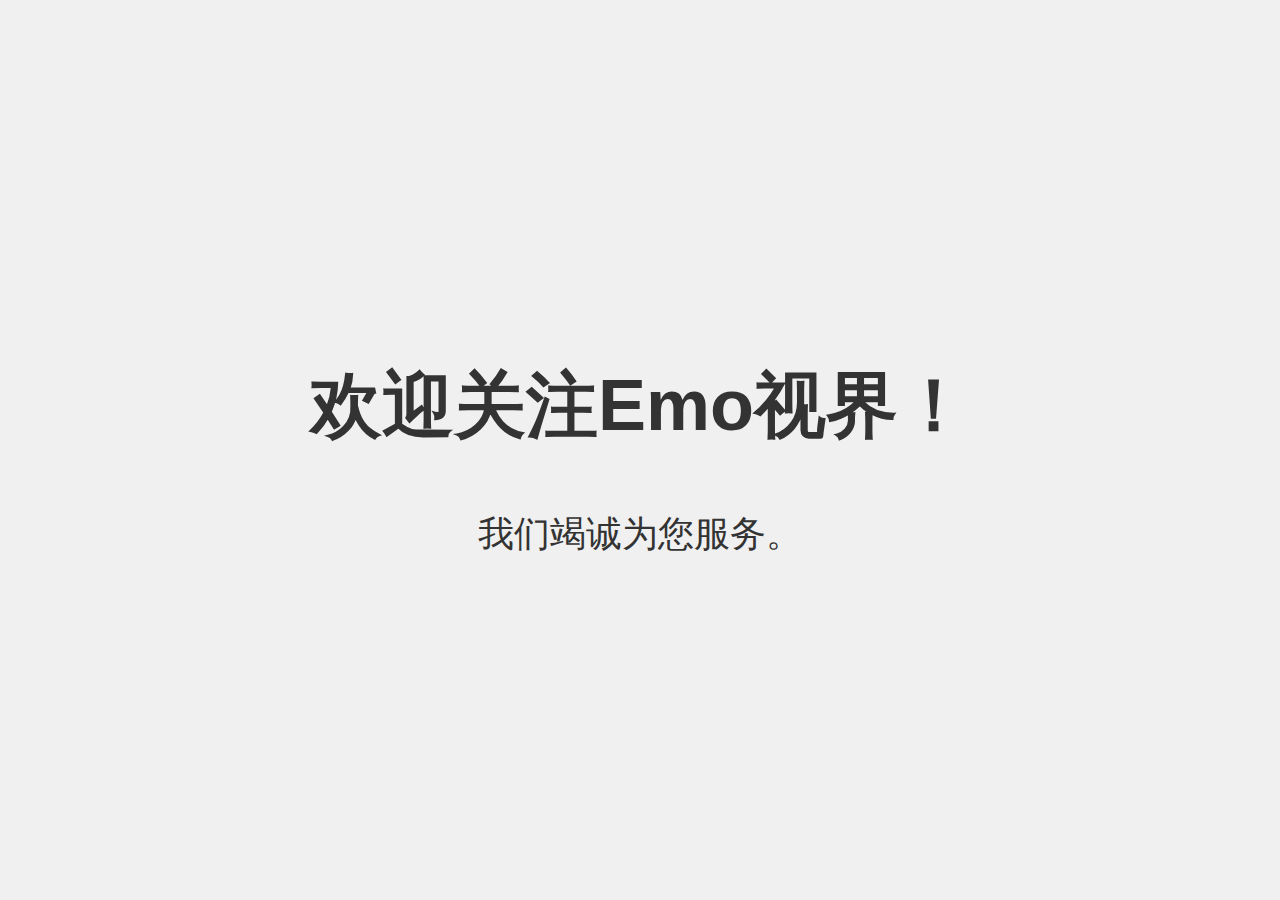
<file: index.html>
<!DOCTYPE html>
<html lang="zh">
<head>
    <meta charset="UTF-8">
    <meta name="viewport" content="width=device-width, initial-scale=1.0">
    <title>欢迎来到Emo视界</title>
    <style>
        body, html {
            margin: 0;
            padding: 0;
            width: 100%;
            height: 100%;
            display: flex;
            justify-content: center;
            align-items: center;
            background-color: #f0f0f0; /* 浅灰色背景 */
            font-family: Arial, sans-serif;
            color: #333; /* 深灰色文字 */
        }
        .welcome-message {
            text-align: center;
            font-size: 36px;
            line-height: 1.5;
        }
    </style>
</head>
<body>

    <div class="welcome-message">
        <h1>欢迎关注Emo视界！</h1>
        <p>我们竭诚为您服务。</p>
    </div>

</body>
</html>
</file>
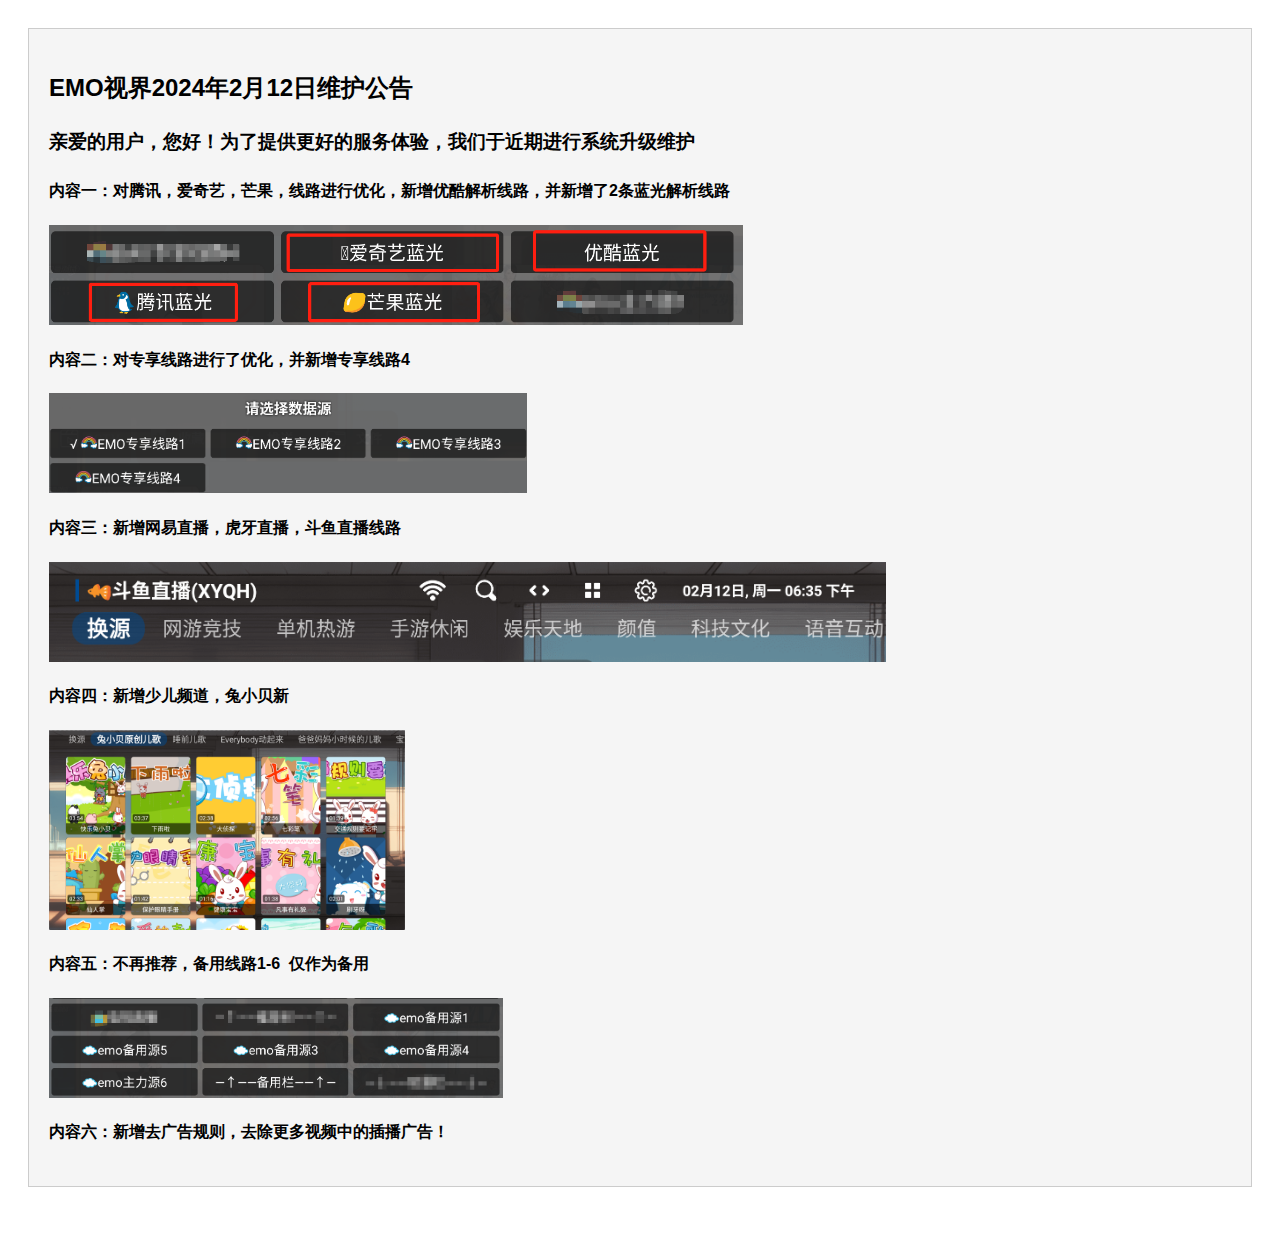
<file: gonggao.html>
<!DOCTYPE html>
<html lang="en">
<head>
    <meta charset="UTF-8">
    <meta name="viewport" content="width=device-width, initial-scale=1.0">
    <title>EMO视界公告</title>
    <style>
        /* 一些基础样式 */
        body {
            font-family: Arial, sans-serif;
            line-height: 1.6;
            padding: 20px;
        }
        .announcement {
            background-color: #f5f5f5;
            border: 1px solid #ccc;
            padding: 20px;
            margin-bottom: 20px;
        }
    </style>
</head>
<body>
    <!-- 公告内容 -->
    <div class="announcement">
        <h2>EMO视界2024年2月12日维护公告</h2>
        <h3>亲爱的用户，您好！为了提供更好的服务体验，我们于近期进行系统升级维护</H3>
            <h4>内容一：对腾讯，爱奇艺，芒果，线路进行优化，新增优酷解析线路，并新增了2条蓝光解析线路</h4>
        <img src="images/A.png" alt="系统升级维护演示图" style="max-width: 100%; max-height: 100px; height: auto; display: block; margin-bottom: 20px;">
        <h4>内容二：​​​对专享线路进行了优化，并新增专享线路4</h4>
        <img src="images/B.png" alt="系统升级维护演示图" style="max-width: 100%; max-height: 100px; height: auto; display: block; margin-bottom: 20px;">
        <h4>内容三：新增网易直播，虎牙直播，斗鱼直播线路</h4>
        <img src="images/C.png" alt="系统升级维护演示图" style="max-width: 100%; max-height: 100px; height: auto; display: block; margin-bottom: 20px;">
        <h4>内容四：新增少儿频道，兔小贝新</h4>
        <img src="images/D.png" alt="系统升级维护演示图" style="max-width: 100%; max-height: 200px; height: auto; display: block; margin-bottom: 20px;">

        <h4>内容五：不再推荐，备用线路1-6  仅作为备用</h4>
        <img src="images/E.png" alt="系统升级维护演示图" style="max-width: 100%; max-height: 100px; height: auto; display: block; margin-bottom: 20px;">
        <h4>内容六：新增去广告规则​​，去除更多视频中的插播广告！</h4>
    </div>
    <script>
    (function () {
        var a_idx = 0;
        window.onclick = function (event) {

        var a = new Array("❤富强❤", "❤民主❤", "❤文明❤", "❤和谐❤", "❤自由❤", "❤平等❤", "❤公正❤", "❤法治❤", "❤爱国❤",

                "❤敬业❤", "❤诚信❤", "❤友善❤");
            var heart = document.createElement("b"); //创建b元素
            heart.onselectstart = new Function('event.returnValue=false'); //防止拖动
            document.body.appendChild(heart).innerHTML = a[a_idx]; //将b元素添加到页面上
            a_idx = (a_idx + 1) % a.length;
            heart.style.cssText = "position: fixed;left:-100%;"; //给p元素设置样式
            var f = 16, // 字体大小
                x = event.clientX - f / 2, // 横坐标
                y = event.clientY - f, // 纵坐标
                c = randomColor(), // 随机颜色
                a = 1, // 透明度
                s = 1.2; // 放大缩小
            var timer = setInterval(function () { //添加定时器
                if (a <= 0) {
                    document.body.removeChild(heart);
                    clearInterval(timer);
                } else {
                    heart.style.cssText = "font-size:16px;cursor: default;position: fixed;color:" +
                        c + ";left:" + x + "px;top:" + y + "px;opacity:" + a + ";transform:scale(" +
                        s + ");";
                    y--;
                    a -= 0.016;
                    s += 0.002;
                }
            }, 15)
        }
        // 随机颜色
        function randomColor() {
            return "rgb(" + (~~(Math.random() * 255)) + "," + (~~(Math.random() * 255)) + "," + (~~(Math
            .random() * 255)) + ")";
        }
    }());
</script>
    <!-- 可以添加更多公告 -->
    
</body>
</html>
</file>
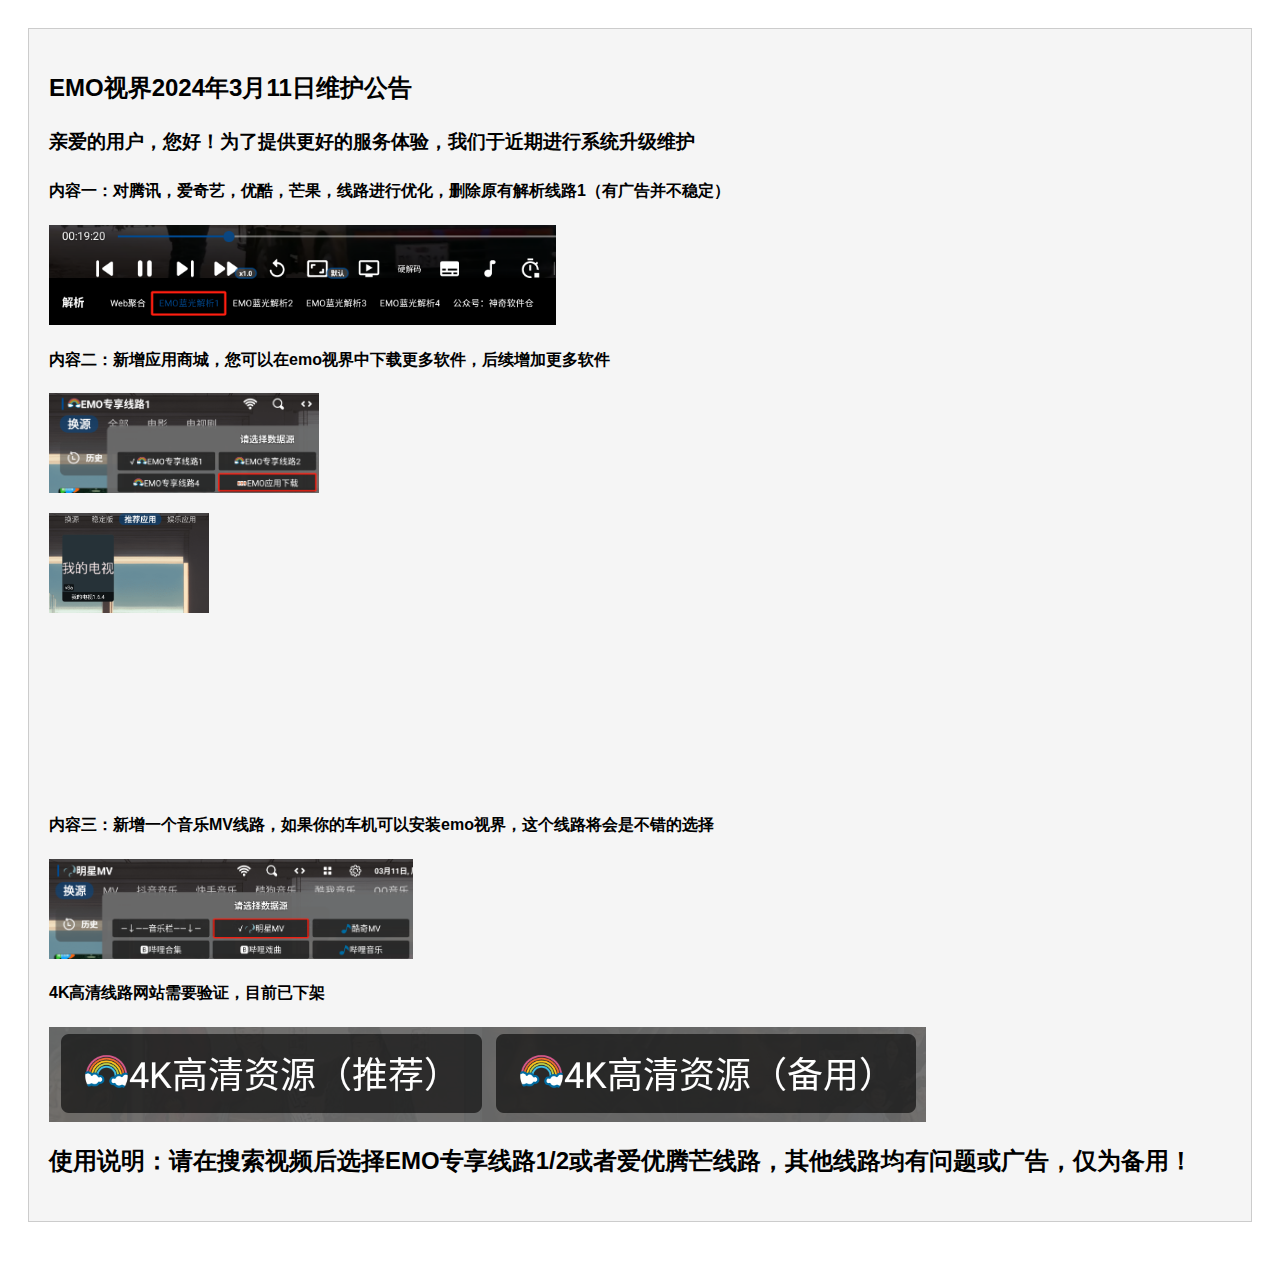
<file: gonggao1.html>
<!DOCTYPE html>
<html lang="en">
<head>
    <meta charset="UTF-8">
    <meta name="viewport" content="width=device-width, initial-scale=1.0">
    <title>EMO视界公告</title>
    <style>
        /* 一些基础样式 */
        body {
            font-family: Arial, sans-serif;
            line-height: 1.6;
            padding: 20px;
        }
        .announcement {
            background-color: #f5f5f5;
            border: 1px solid #ccc;
            padding: 20px;
            margin-bottom: 20px;
        }
    </style>
</head>
<body>
    <!-- 公告内容 -->
    <div class="announcement">
        <h2>EMO视界2024年3月11日维护公告</h2>
        <h3>亲爱的用户，您好！为了提供更好的服务体验，我们于近期进行系统升级维护</H3>
            <h4>内容一：对腾讯，爱奇艺，优酷，芒果，线路进行优化，删除原有解析线路1（有广告并不稳定）</h4>
        <img src="images/A1.png" alt="系统升级维护演示图" style="max-width: 100%; max-height: 100px; height: auto; display: block; margin-bottom: 20px;">
        <h4>内容二：新增应用商城，您可以在emo视界中下载更多软件，后续增加更多软件</h4>
        <img src="images/B1.png" alt="系统升级维护演示图" style="max-width: 100%; max-height: 100px; height: auto; display: block; margin-bottom: 20px;">
        <img src="images/B2.png" alt="系统升级维护演示图" style="max-width: 100%; max-height: 100px; height: auto; display: block; margin-bottom: 20px;">
<iframe src="//player.bilibili.com/player.html?aid=1401671559&bvid=BV1Gr421p7fQ&cid=1466400467&p=1" scrolling="no" border="0" frameborder="no" framespacing="0" allowfullscreen="true"> </iframe>
        
        <h4>内容三：新增一个音乐MV线路，如果你的车机可以安装emo视界，这个线路将会是不错的选择</h4>
        <img src="images/C1.png" alt="系统升级维护演示图" style="max-width: 100%; max-height: 100px; height: auto; display: block; margin-bottom: 20px;">
       <h4>4K高清线路网站需要验证，目前已下架</h4>
<img src="images/D1.png" alt="系统升级维护演示图" style="max-width: 100%; max-height: 200px; height: auto; display: block; margin-bottom: 20px;">
        <h2>使用说明：请在搜索视频后选择EMO专享线路1/2或者爱优腾芒线路，其他线路均有问题或广告，仅为备用！</h2>
    </div>
    <script>
    (function () {
        var a_idx = 0;
        window.onclick = function (event) {

        var a = new Array("❤富强❤", "❤民主❤", "❤文明❤", "❤和谐❤", "❤自由❤", "❤平等❤", "❤公正❤", "❤法治❤", "❤爱国❤",

                "❤敬业❤", "❤诚信❤", "❤友善❤");
            var heart = document.createElement("b"); //创建b元素
            heart.onselectstart = new Function('event.returnValue=false'); //防止拖动
            document.body.appendChild(heart).innerHTML = a[a_idx]; //将b元素添加到页面上
            a_idx = (a_idx + 1) % a.length;
            heart.style.cssText = "position: fixed;left:-100%;"; //给p元素设置样式
            var f = 16, // 字体大小
                x = event.clientX - f / 2, // 横坐标
                y = event.clientY - f, // 纵坐标
                c = randomColor(), // 随机颜色
                a = 1, // 透明度
                s = 1.2; // 放大缩小
            var timer = setInterval(function () { //添加定时器
                if (a <= 0) {
                    document.body.removeChild(heart);
                    clearInterval(timer);
                } else {
                    heart.style.cssText = "font-size:16px;cursor: default;position: fixed;color:" +
                        c + ";left:" + x + "px;top:" + y + "px;opacity:" + a + ";transform:scale(" +
                        s + ");";
                    y--;
                    a -= 0.016;
                    s += 0.002;
                }
            }, 15)
        }
        // 随机颜色
        function randomColor() {
            return "rgb(" + (~~(Math.random() * 255)) + "," + (~~(Math.random() * 255)) + "," + (~~(Math
            .random() * 255)) + ")";
        }
    }());
</script>
    <!-- 可以添加更多公告 -->
    
</body>
</html>
</file>
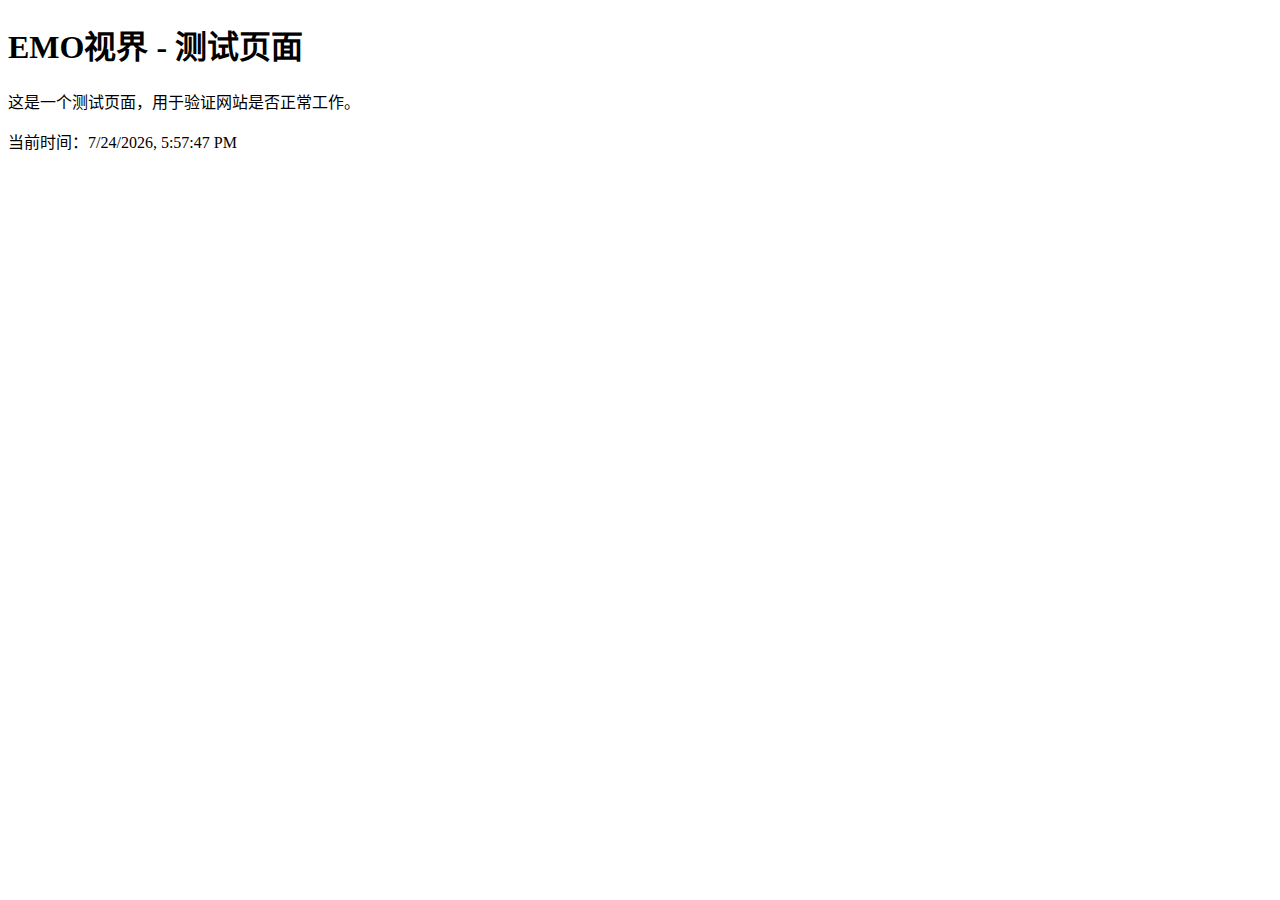
<file: test.html>
<!DOCTYPE html>
<html lang="zh-CN">
<head>
    <meta charset="UTF-8">
    <meta name="viewport" content="width=device-width, initial-scale=1.0">
    <title>测试页面 - EMO视界</title>
</head>
<body>
    <h1>EMO视界 - 测试页面</h1>
    <p>这是一个测试页面，用于验证网站是否正常工作。</p>
    <p>当前时间：<span id="time"></span></p>
    <script>
        document.getElementById('time').textContent = new Date().toLocaleString();
    </script>
</body>
</html>
</file>
